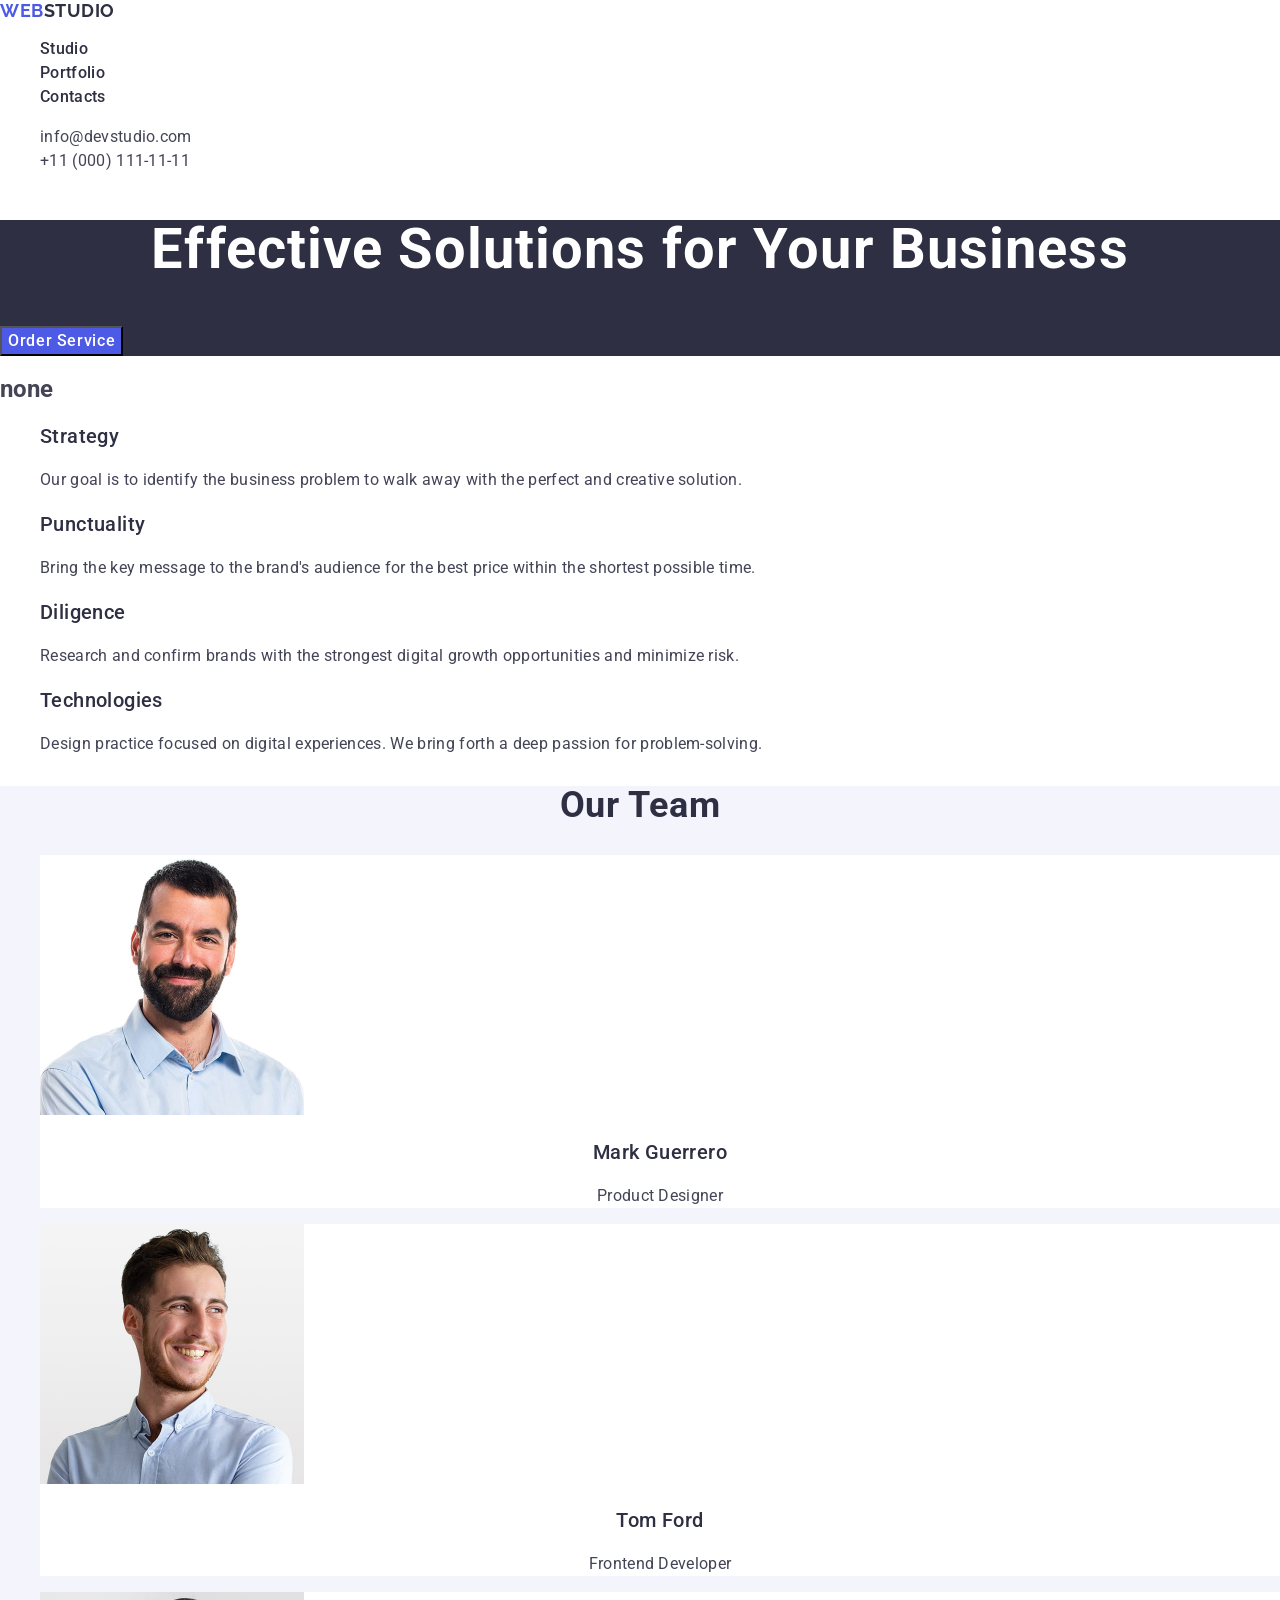
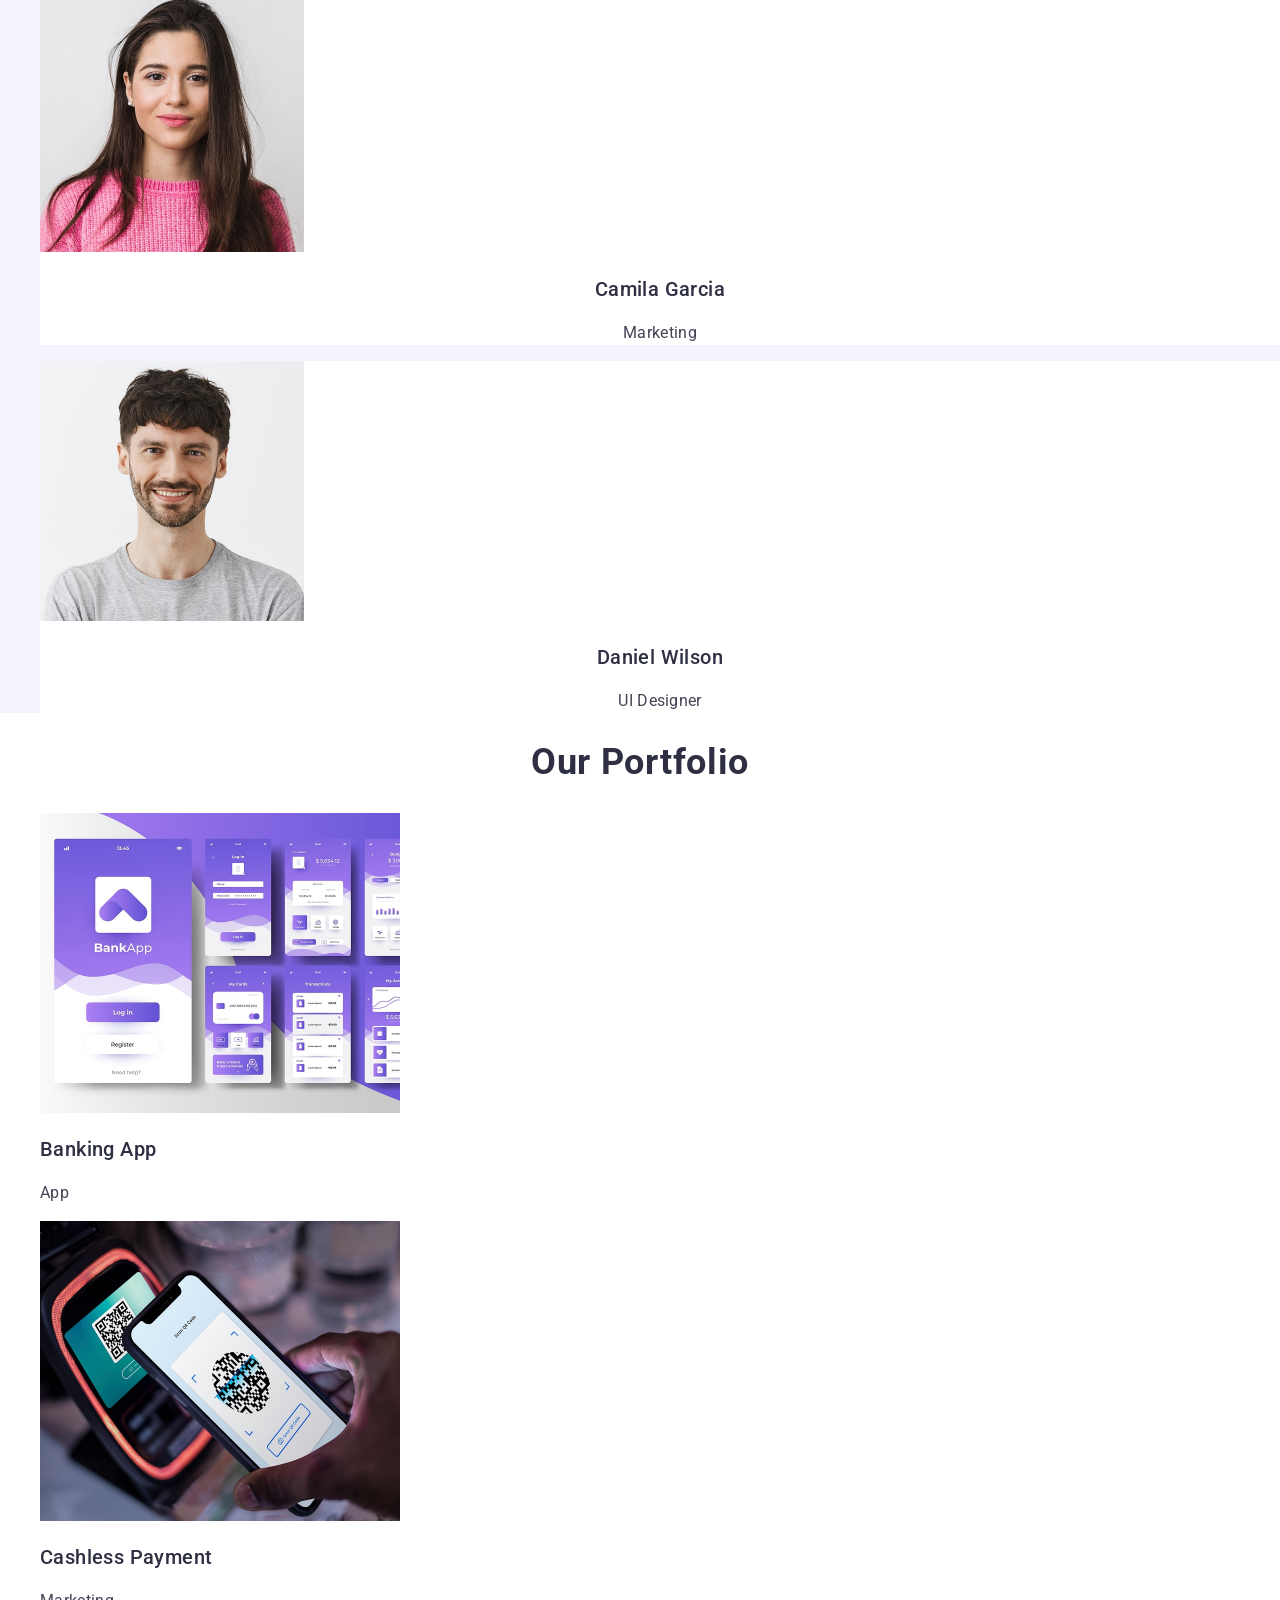
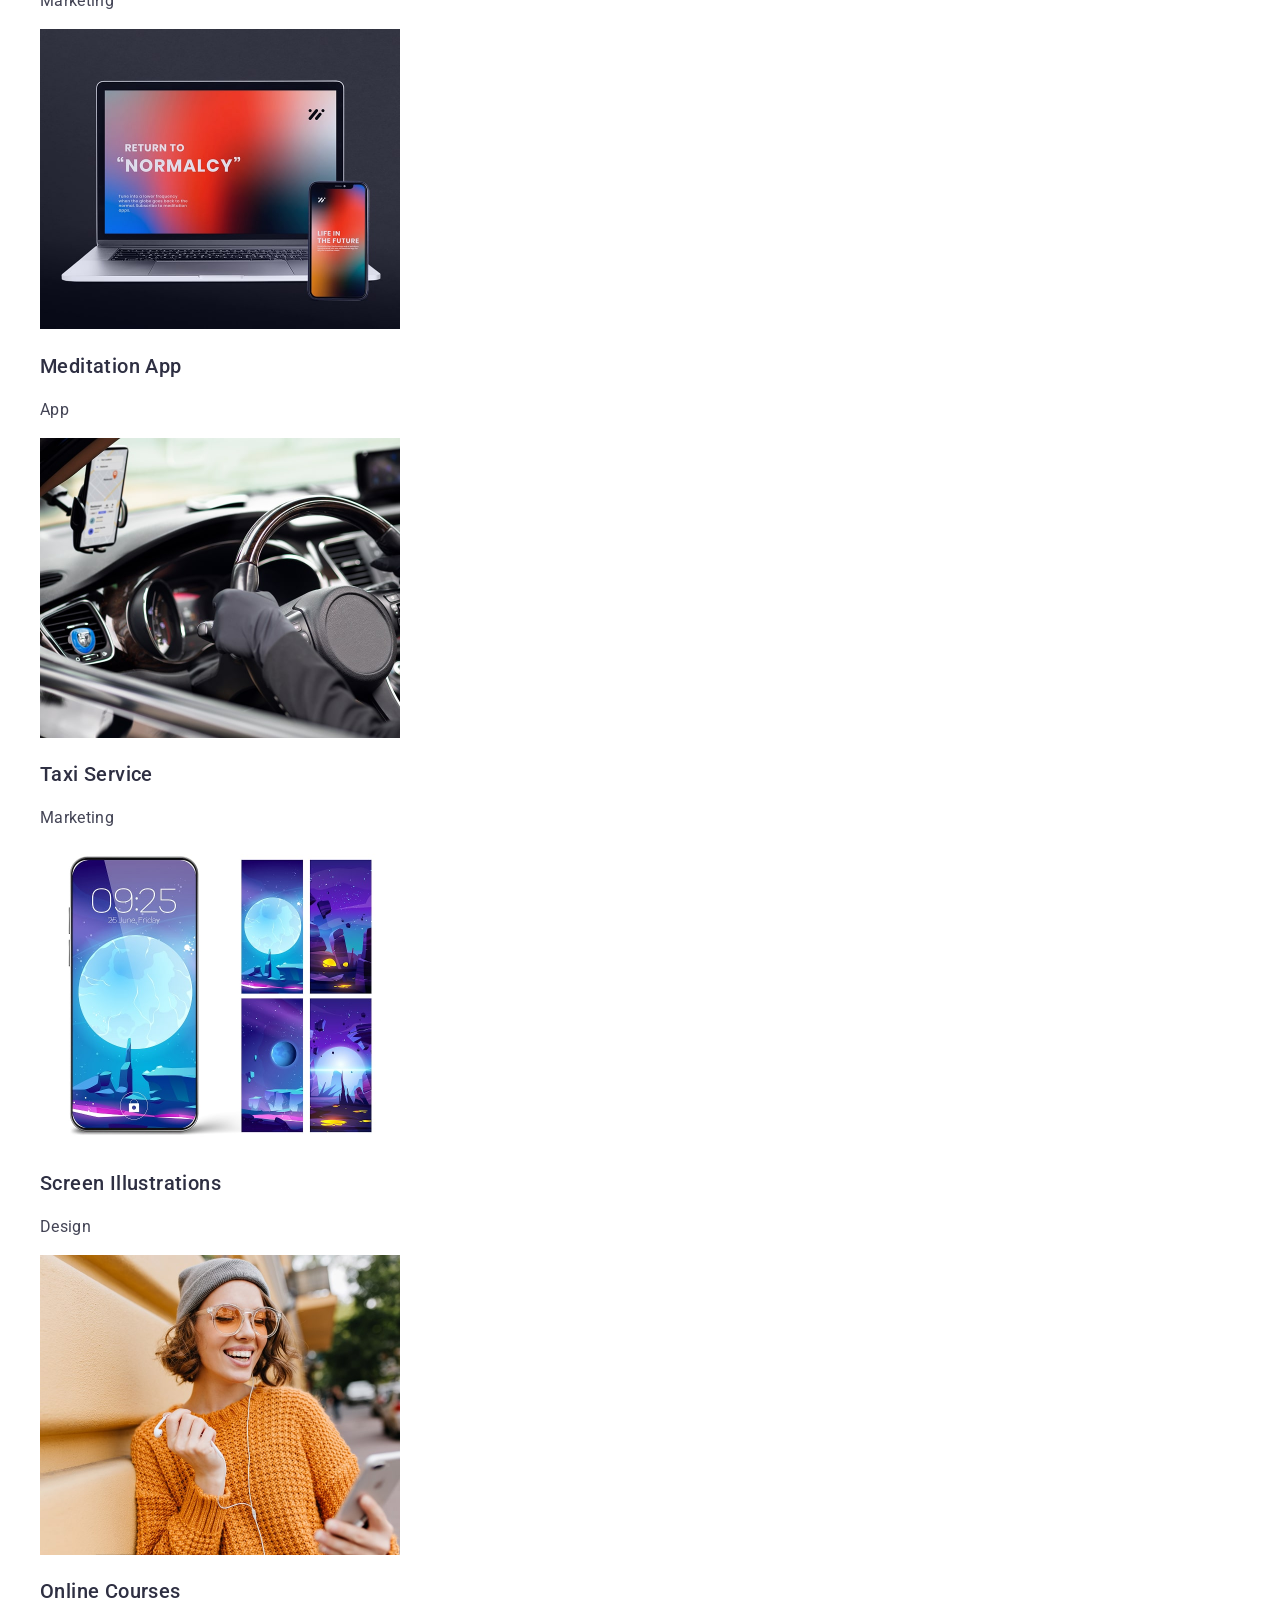
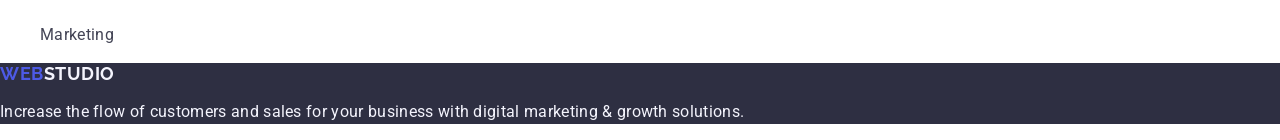
<file: index.html>
<!DOCTYPE html>
<html lang="en">
<head>
    <meta charset="UTF-8">
    <meta name="viewport" content="width=device-width, initial-scale=1.0">
    <title>Document</title>
    <link rel="stylesheet" href="https://cdnjs.cloudflare.com/ajax/libs/modern-normalize/3.0.1/modern-normalize.min.css" integrity="sha512-q6WgHqiHlKyOqslT/lgBgodhd03Wp4BEqKeW6nNtlOY4quzyG3VoQKFrieaCeSnuVseNKRGpGeDU3qPmabCANg==" crossorigin="anonymous" referrerpolicy="no-referrer" />
    <link rel="preconnect" href="https://fonts.googleapis.com">
    <link rel="preconnect" href="https://fonts.gstatic.com" crossorigin>
    <link href="https://fonts.googleapis.com/css2?family=Raleway:wght@700&family=Roboto:wght@100..900&display=swap" rel="stylesheet">
    <link rel="stylesheet" href="./css/styles.css">
</head>
<body>
   <header class="page-header">
    <nav class="header-nav">
        <a class="logo header-logo" href="./index.html">Web<span class="logo-part">Studio</span></a>
        <ul class="nav-list">
            <li class="nav-item">
                <a class="nav-link" href="./index.html">Studio</a>
            </li>
            <li class="nav-item">
                <a class="nav-link" href="">Portfolio</a>
            </li>
            <li class="nav-item">
                <a class="nav-link" href="">Contacts</a>
            </li>
        </ul>
    </nav>
    <address class="contacts">
    <ul class="contacts-list">
        <li class="contacts-item">
           <a class="contacts-link" href="mailto:info@devstudio.com"> info@devstudio.com</a>
        </li>
        <li class="contacts-item">
            <a class="contacts-link" href="tel:+110001111111">+11 (000) 111-11-11</a>
        </li>
    </ul>
</address>
   </header> 
   <main>

    <section class="hero-banner" id="hero-banner">
        <h1 class="hero-title">Effective Solutions for Your Business</h1>
        <button class="hero-button" type="button">Order Service</button>
    </section>
    <section class="benefits" id="benefits">
        <h2>none</h2>
    <ul class="benefits-list">
        <li class="benefits-list-item">
            <h3 class="benefits-title">Strategy</h3>
            <p class="benefits-list-item-text">Our goal is to identify the business problem to walk away with the perfect and creative solution.</p>
        </li>
        <li class="benefits-list-item">
        <h3 class="benefits-title">Punctuality</h3>
            <p class="benefits-list-item-text">Bring the key message to the brand's audience for the best price within the shortest possible time.</p>
        </li>
        <li class="benefits-list-item">
            <h3 class="benefits-title">Diligence</h3>
        <p class="benefits-list-item-text">Research and confirm brands with the strongest digital growth opportunities and minimize risk.</p>
        </li>
        <li class="benefits-list-item">
            <h3 class="benefits-title">Technologies</h3>
            <p class="benefits-list-item-text">Design practice focused on digital experiences. We bring forth a deep passion for problem-solving.</p>
        </li>
    </ul>
    </section>
    <section class="team" id="ourteam">
        <h2 class="team-title">Our Team</h2>
        <ul class="team-list">
            <li class="team-list-item">
                <img src="./images/markguerrero.jpg" alt="Marck Guerrero"  width="264" height="260">
                <h3 class="team-name-title">Mark Guerrero</h3>
                <p class="team-text">Product Designer</p>
            </li>
            <li class="team-list-item">
                
                <img src="./images/tomford.jpg" alt="Tom Ford" width="264" height="260">
                <h3 class="team-name-title">Tom Ford</h3>
                <p class="team-text">Frontend Developer</p>
            </li>
            <li class="team-list-item">
                <img src="./images/camilagarcia.jpg" alt="Camila Garcia" width="264" height="260">
                <h3 class="team-name-title">Camila Garcia</h3>
                <p class="team-text">Marketing</p>
            </li>
            <li class="team-list-item">
                <img src="./images/danielwilson.jpg" alt="Daniel Wilson" width="264" height="260">
                <h3 class="team-name-title">Daniel Wilson</h3>
                <p class="team-text">UI Designer</p>
            </li>
        </ul>
         
    </section>
    <section class="ourportfolio" id="ourportfolio">
        <h2 class="ourportfolio-title">Our Portfolio</h2>
        <ul class="ourportfolio-list">
            <li  class="ourportfolio-list-item">
                <img src="./images/bankapp.jpg" alt="Banking App" width="360" height="300">
                <h3 class="ourportfolio-list-item-title">Banking App</h3>
                <p  class="ourportfolio-list-item-text">App</p>
            </li>
            <li class="ourportfolio-list-item">
                <img src="./images/terminal.jpg" alt="Terminal" width="360" height="300">
            <h3 class="ourportfolio-list-item-title">Cashless Payment</h3>
                <p class="ourportfolio-list-item-text">Marketing</p>
            </li>
            <li class="ourportfolio-list-item">
                <img src="./images/laptop.jpg" alt="Laptop" width="360" height="300">
                <h3 class="ourportfolio-list-item-title">Meditation App</h3>
                <p class="ourportfolio-list-item-text">App</p>
            </li>
            <li class="ourportfolio-list-item">
                <img src="./images/gps.jpg" alt="gps" width="360" height="300">
                <h3 class="ourportfolio-list-item-title">Taxi Service</h3>
                <p class="ourportfolio-list-item-text">Marketing</p>
            </li>
            <li class="ourportfolio-list-item">
                <img src="./images/mobile.jpg" alt="Mobile" width="360" height="300">
                <h3 class="ourportfolio-list-item-title">Screen Illustrations</h3>
                <p class="ourportfolio-list-item-text">Design</p>
            </li>
            <li class="ourportfolio-list-item">
                <img src="./images/yellow.jpg" alt="Girl in yellow" width="360" height="300">
                <h3 class="ourportfolio-list-item-title">Online Courses</h3>
                <p class="ourportfolio-list-item-text">Marketing</p>
            </li>
        </ul>
    </section>
   </main>
   <footer class="page-footer">
<a class="logo footer-logo" href="./index.html">Web<span class="logo-part">Studio</span></a>
<p class="footer-text">Increase the flow of customers and sales for your business with digital marketing & growth solutions.</p>
   </footer>
</body>
</html>
</file>
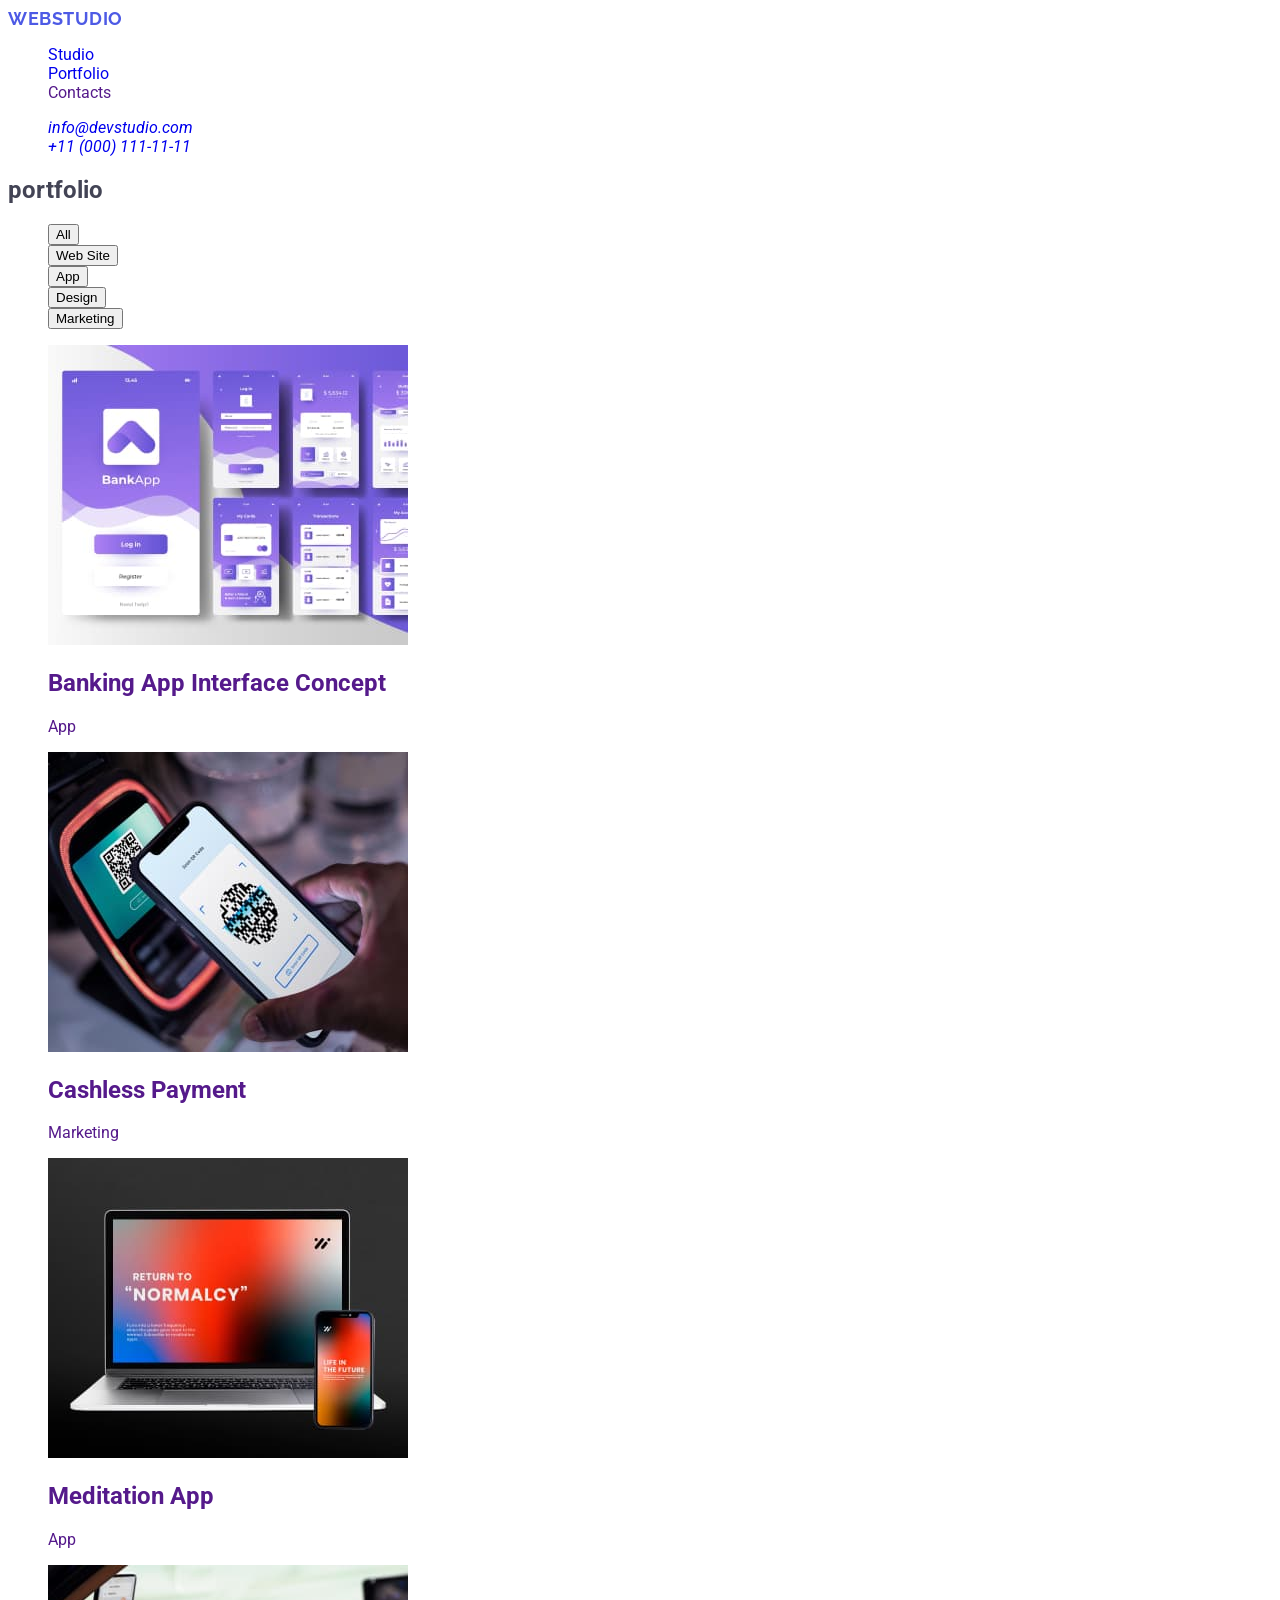
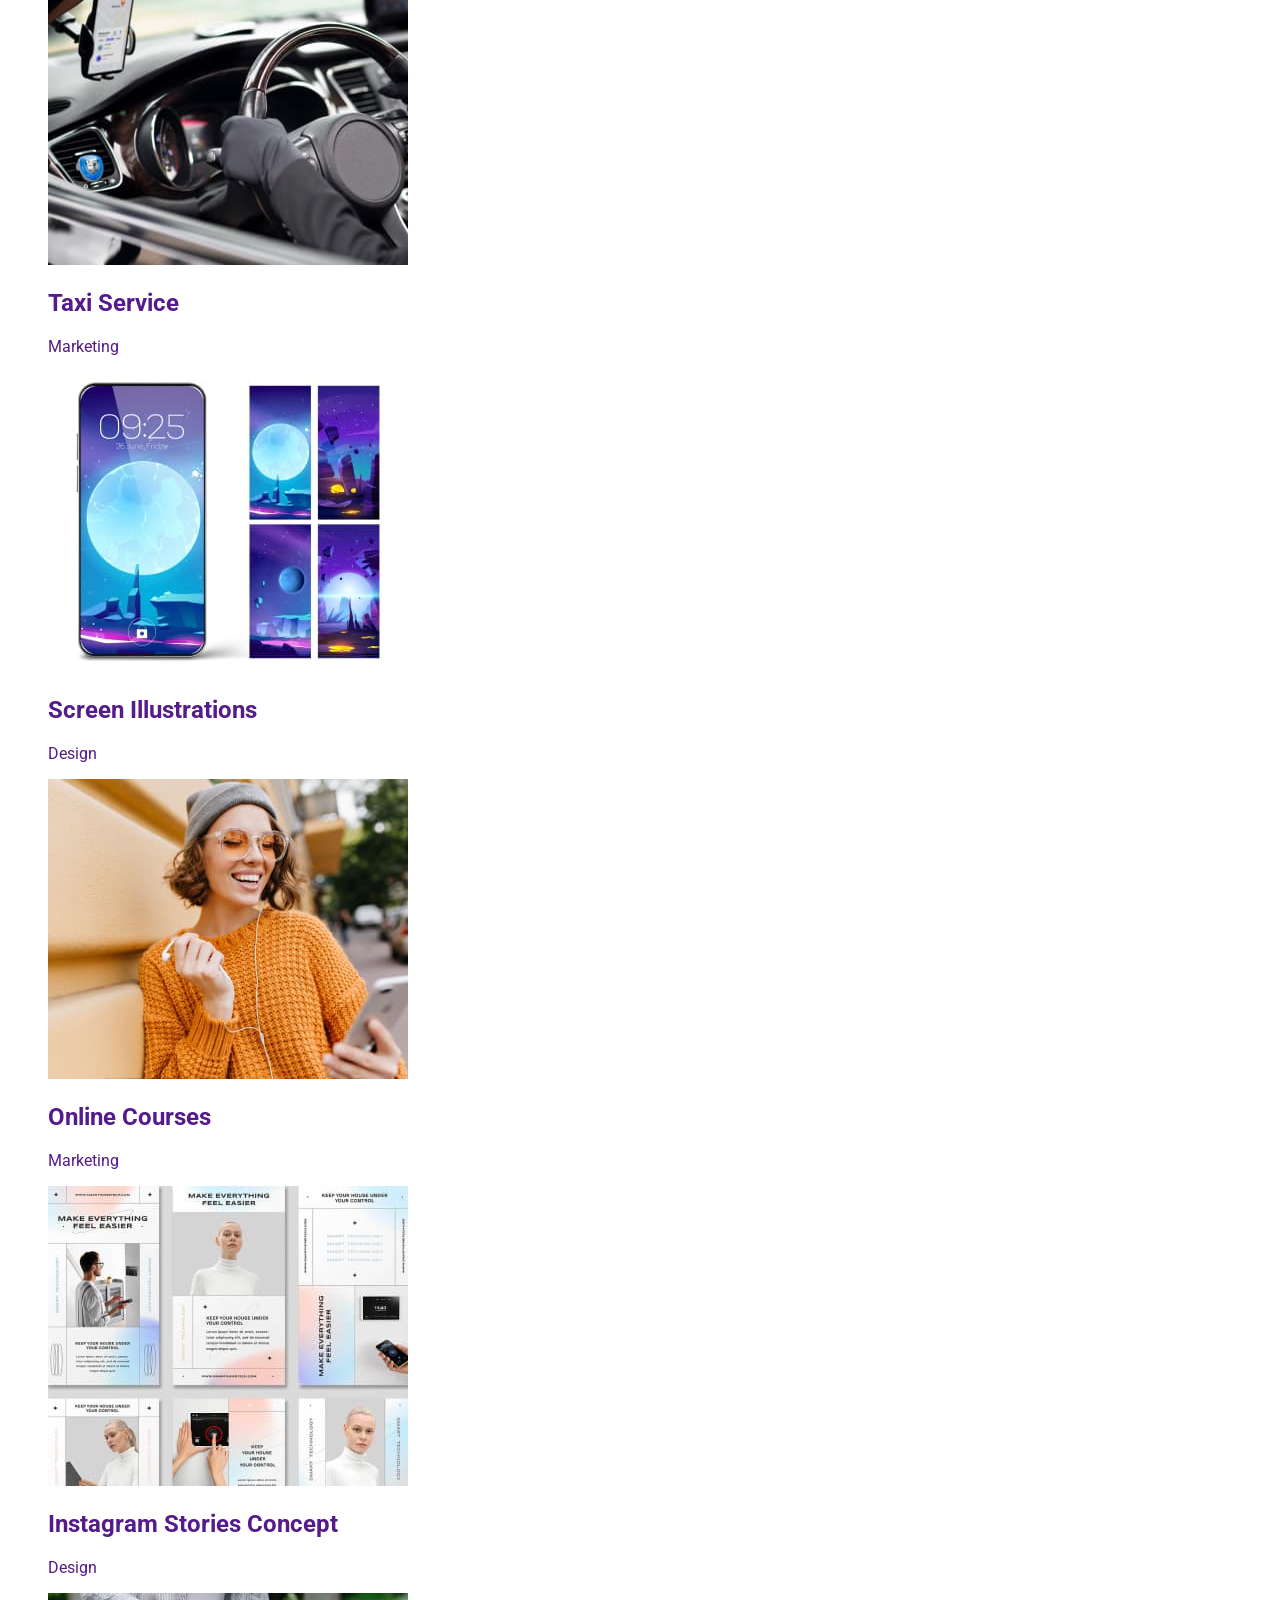
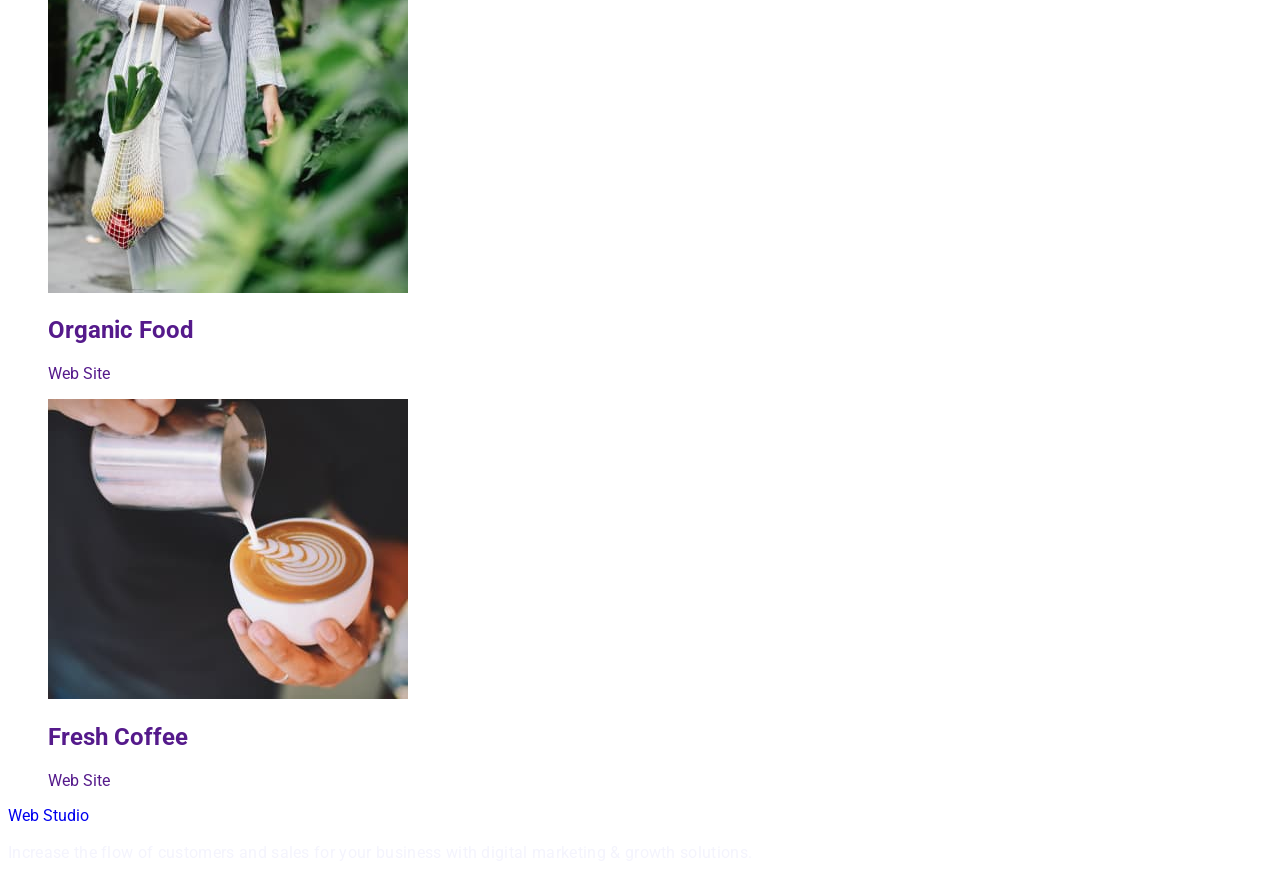
<file: portfolio.html>
<!DOCTYPE html>
<html lang="en">
  <head>
    <meta charset="UTF-8" />
    <meta name="viewport" content="width=, initial-scale=1.0" />
    <title>Portfolio</title>
    <link rel="preconnect" href="https://fonts.googleapis.com">
<link rel="preconnect" href="https://fonts.gstatic.com" crossorigin>
<link rel="preconnect" href="https://fonts.googleapis.com">
<link rel="preconnect" href="https://fonts.gstatic.com" crossorigin>
<link href="https://fonts.googleapis.com/css2?family=Raleway:wght@800&family=Roboto:wght@400;500;700;900&display=swap" rel="stylesheet">
    <link rel="stylesheet" href="./css/styles.css" />  

  </head>
  <body>

    <!---header section-->
    <header class="header">
      <nav class="nav">
        <a class="logo link" href="./index.html">Web<span class="logo-span">Studio  </span> </a>

        <ul class="naw-list list"> 
        <li class="naw-element"> 
          <a class="naw-item link" href="./index.html">Studio</a>
         </li>
          <li class="naw-element">
            <a class="naw-item link" href="./portfolio.html">Portfolio</a>
          </li>
          <li class="naw-element">
           <a  class="naw-item link" href="">Contacts</a>
          </li>
        </ul>
      </nav>

      <address class="adress">
        <ul class="adress-list list">
          <li class="adress-element"><a class="adress-item link"  href="mailto:info@devstudio.com">info@devstudio.com</a></li>
          <li class="adress-element"><a class="adress-item link" href="tel:+110001111111">+11 (000) 111-11-11</a></li>
        </ul>
      </address>
    </header>
    <main class="main">
    
    <section class="filter">
      <h1>portfolio</h1>
        <ul class="filter-list list">

           <li  class="filter-item">
            <button class="filter-button" type="button"> All </button>
           </li>

           <li class="filter-item">
            <button class="filter-button" type="button">Web Site</button>
           </li>

           <li  class="filter-item">
            <button class="filter-button" type="button">App</button> 
          </li>

           <li  class="filter-item">
            <button class="filter-button" type="button">Design</button>
           </li>

           <li  class="filter-item">
            <button  class="filter-button" type="button">Marketing</button>
           </li>

        </ul>

    <ul class="galery-list list">
      <li class="galery-item">
        <a class="galery-link link" href="">
          <img 
          class="galery-image"
          src="./images/meny.jpg"
          width="360"
          alt="Banking App Interface Concept"/> 
        <h2 class="galery-title">Banking App Interface Concept</h2>
         <p class="galery-text">App</p>
        </a>
      </li>
   
      <li class="galery-item">
       <a class="galery-link link" href="">
        <img 
        class="galery-image"
        src="./images/tel.jpg"
        width="360"
        alt="Cashless Payment"/> 
        <h2 class="galery-title">Cashless Payment</h2>
         <p class="galery-text"> Marketing</p>
        </a>
      </li>
   
      <li class="galery-list item">
        <a class="galery-link link" href=""><img class="galery-image"
          src="./images/notered.jpg"
          width="360"
          alt="Meditation App"/>
        <h2 class="galery-title">Meditation App</h2>
         <p class="galery-text">App</p>
        </a>
      </li>
  
      <li class="galery-list item">
        <a class="galery-link link" href=""><img class="galery-image"
          src="./images/car.jpg"
          width="360"
          alt="Taxi Service"/>
        <h2 class="galery-title">Taxi Service</h2>
         <p class="galery-text">Marketing</p>
        </a>
      </li>
    
      <li class="galery-list item">
        <a class="galery-link link" href=""><img class="galery-image"
          src="./images/moon.jpg"
          width="360"
          alt="Screen Illustrations"/>
        <h2 class="galery-title">Screen Illustrations</h2>
         <p class="galery-text">Design</p>
        </a>
      </li>
      <li class="galery-list item">
       <a class="galery-link link" href=""><img class="galery-image"
        src="./images/girl.jpg"
        width="360"
        alt="Online Courses"/> 
       
        <h2 class="galery-title">Online Courses</h2>
         <p class="galery-text">Marketing</p>
        </a>
        </li>
        <li class="galery-list item">
          <a class="galery-link link" href=""><img class="galery-image"  
            src="./images/card.jpg"
            width="360"
            alt=" Instagram Stories Concept"/>
          <h2 class="galery-title"> Instagram Stories Concept</h2>
           <p class="galery-text">Design</p>
          </a>
        </li>
     
      <li class="galery-list item">
        <a class="galery-link link" href=""><img class="galery-image"  
          src="./images/fruit.jpg"
          width="360"
          alt="Organic Food"/>
        <h2 class="galery-title">Organic Food</h2>
         <p class="galery-text">Web Site</p>
        </a>
      </li>
   
      <li class="galery-list item">
        <a class="galery-link link" href=""><img class="galery-image" 
          src="./images/cofee.jpg"
          width="360"
          alt="Fresh Coffee"/>
        <h2 class="galery-title">Fresh Coffee</h2>
         <p class="galery-text">Web Site</p>
        </a>
      </li>
    

    </ul>
  
  </section>

    </main>
       <!--footer section-->
       <footer class="footer">
        <a class="footer-logo link" href="./index.html">Web <span class="logo-span">Studio  </span> </a>
        
        <p class="footer-text" >
          Increase the flow of customers and sales for your business with digital
          marketing & growth solutions.
        </p>
      </footer>
    </body>
  </html>
</file>
<file: css/styles.css>
body {
    font-family: "Roboto", sans-serif;
    color: #434455;
    background-color: #fff;
}

ul, ol {
    list-style-type: none;
}

a {
    text-decoration: none;
}

.logo {
font-family: "Raleway", sans-serif;
font-weight: 700;
font-size: 18px;
line-height: 1.17;
letter-spacing: 0.03em;
text-transform: uppercase;
color: #4d5ae5;
}

.header-logo .logo-part {
    color: #2e2f42;
}
.footer-logo .logo-part {
    color: #f4f4fd
}
.nav-link {
font-weight: 500;
font-size: 16px;
line-height: 1.5;
letter-spacing: 0.02em;
color: #2e2f42;
}

.contacts {
    font-style: normal;
}

.contacts-link {
font-size: 16px;
line-height: 1.5;
letter-spacing: 0.02em;
color: #434455;
}

.contacts-link:hover,
.contacts-link:focus,
.nav-link:hover,
.nav-link:focus {
    color: #404bbf;
}
.page-footer {
    background-color: #2e2f42;;
}
.hero-banner {
    background-color: #2e2f42;
}
.hero-title {
    font-weight: 700;
font-size: 56px;
line-height: 1.07;
letter-spacing: 0.02em;
text-align: center;
color: #fff;
}
.hero-button {
background-color: #4D5AE5;
font-weight: 500;
font-size: 16px;
line-height: 1.5;
letter-spacing: 0.04em;
color: #fff;
cursor: pointer;
}
.hero-button:hover,
.hero-button:focus {
    background-color: #404BBF
}
.benefits {

}
.benefits-list {

}

.benefits-list-item {

}

.benefits-title {
font-weight: 500;
font-size: 20px;
line-height: 1.2;
letter-spacing: 0.02em;
color: #2e2f42;
}
.benefits-list-item-text {
font-weight: 400;
font-size: 16px;
line-height: 1.5;
letter-spacing: 0.02em;
color: #434455;
}

.team {
background-color: #F4F4FD;

}
.team-title {
font-size: 36px;
line-height: 1.11;
letter-spacing: 0.02em;
text-align: center;
color: #2e2f42;
 text-transform: capitalize;
}
.team-list {

}
.team-list-item {
background-color: #FFFFFF;

}
.team-name-title {
font-weight: 500;
font-size: 20px;
line-height: 1.2;
letter-spacing: 0.02em;
text-align: center;
color: #2e2f42;
}
.team-text {
font-weight: 400;
font-size: 16px;
line-height: 1.5;
letter-spacing: 0.02em;
text-align: center;
color: #434455;
}
.ourportfolio {

}
.ourportfolio-title {
font-size: 36px;
line-height: 1.11111;
letter-spacing: 0.02em;
text-align: center;
color: #2e2f42;
line-height: 1.11;
text-transform: capitalize;
}
.ourportfolio-list{

}
.ourportfolio-list-item {

}
.ourportfolio-list-item-title {
font-weight: 500;
font-size: 20px;
line-height: 1.2;
letter-spacing: 0.02em;
color: #2e2f42;

}
.ourportfolio-list-item-text {
font-weight: 400;
font-size: 16px;
line-height: 1.5;
letter-spacing: 0.02em;
color: #434455;
}
.footer-text {
line-height: 1.5;
letter-spacing: 0.02em;
color: #f4f4fd;
}
</file>
